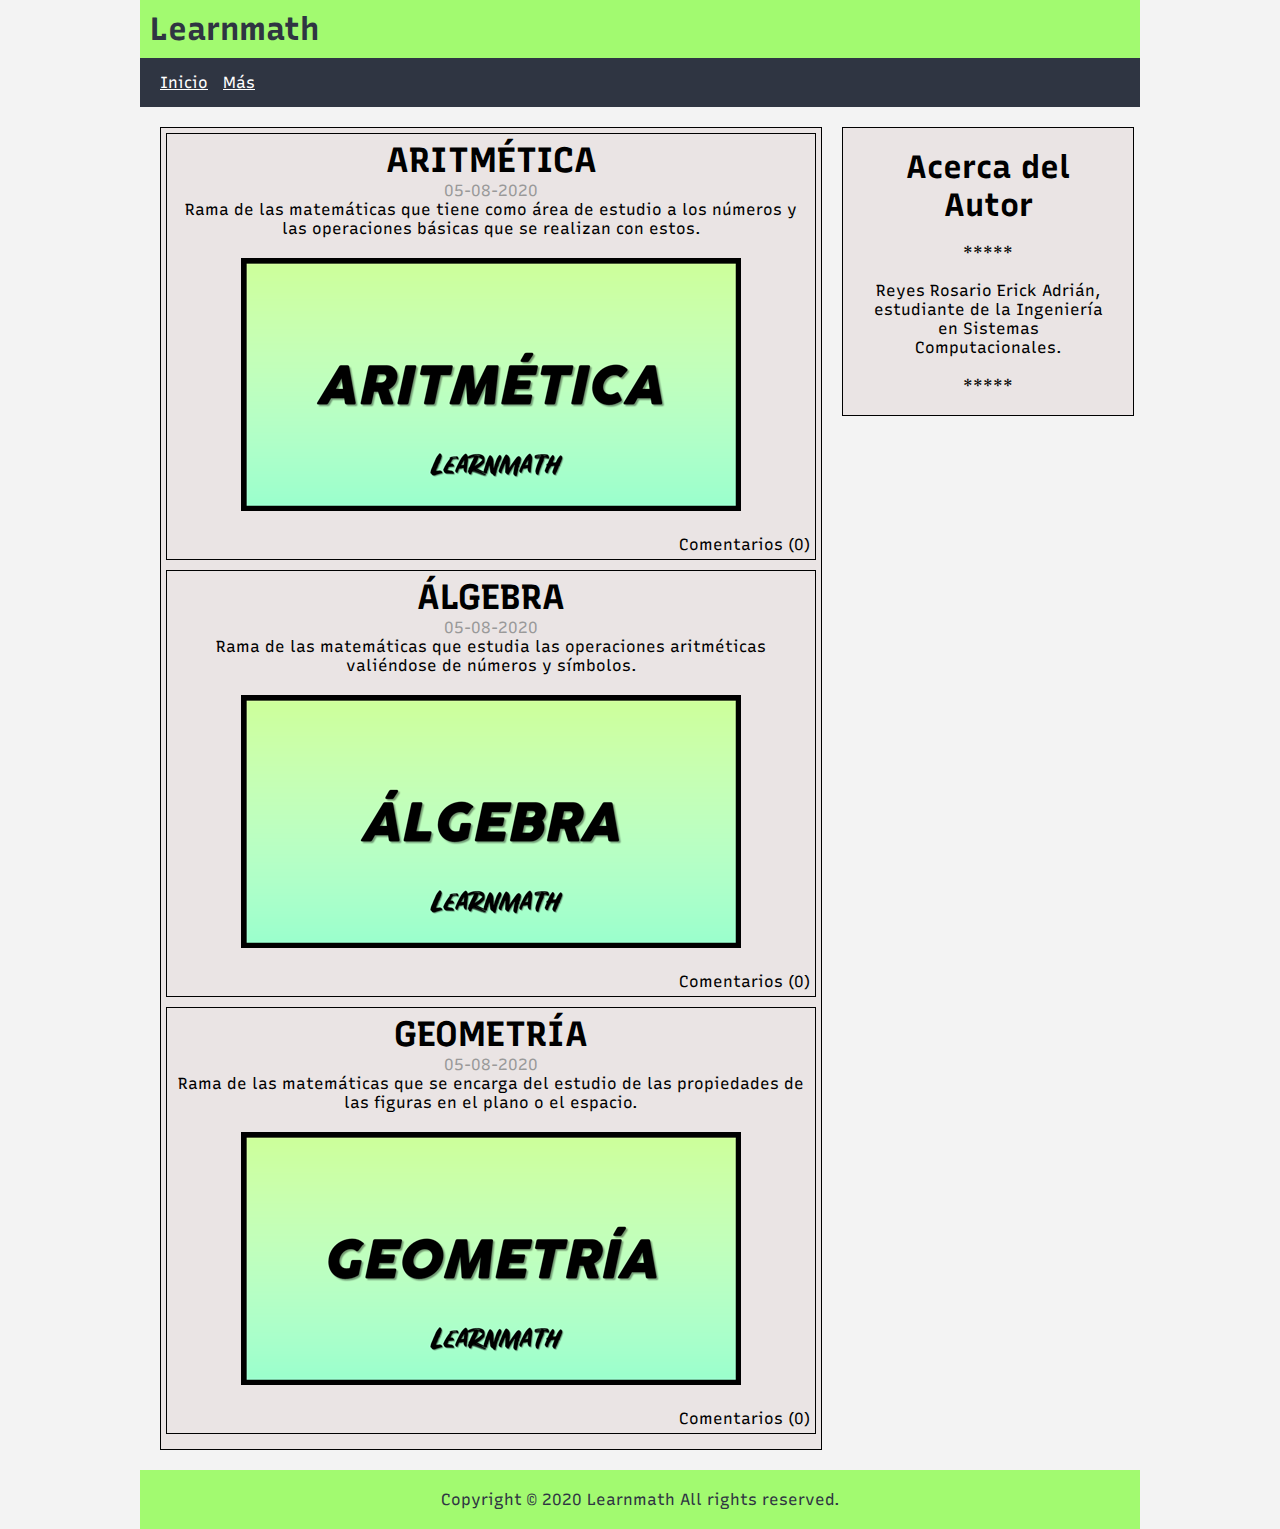
<file: Learnmath/index.html>
<!DOCTYPE html>
<html lang="en">
  <head>
    <meta charset="UTF-8" />
    <meta name="viewport" content="width=device-width, initial-scale=1.0" />
    <meta name="author" content="ErickAdrian" />
    <meta name="keywords" content="Mi primer sitio, sitio web" />
    <title>Learnmath | Aprende matemáticas fácilmente</title>
    <link rel="stylesheet" href="estilos.css" />
    <link
      href="https://fonts.googleapis.com/css2?family=Recursive:wght@300;500;900&display=swap"
      rel="stylesheet"
    />
    <link rel="shortcut icon" type="image/x-icon" href="img/favicon.ico" />
  </head>

  <body>
    <div class="agrupar">
      <header class="cabecera">
        <h1>Learnmath</h1>
      </header>

      <nav class="menu">
        <ul>
          <li><a href="index.html">Inicio</a></li>
          <li><a href="mas.html">Más</a></li>
        </ul>
      </nav>

      <section class="seccion">
        <article>
          <hgroup>
            <h1 class="titulos">ARITMÉTICA</h1>
          </hgroup>
          <time datetime="12-08-2020">05-08-2020</time>
          <p>
            Rama de las matemáticas que tiene como área de estudio a los números
            y las operaciones básicas que se realizan con estos.
          </p>
          <img src="img/aritmetica.png" alt="texto aritmetica" width="500" />
          <footer>
            <p>Comentarios (0)</p>
          </footer>
        </article>

        <article>
          <hgroup>
            <h1 class="titulos">ÁLGEBRA</h1>
          </hgroup>
          <time datetime="05-08-2020">05-08-2020</time>
          <p>
            Rama de las matemáticas que estudia las operaciones aritméticas
            valiéndose de números y símbolos.
          </p>
          <img src="img/algebra.png" alt="texto algebra" width="500" />
          <footer>
            <p>Comentarios (0)</p>
          </footer>
        </article>

        <article>
          <hgroup>
            <h1 class="titulos">GEOMETRÍA</h1>
          </hgroup>
          <time datetime="12-08-2020">05-08-2020</time>
          <p>
            Rama de las matemáticas que se encarga del estudio de las
            propiedades de las figuras en el plano o el espacio.
          </p>
          <img src="img/geometria.png" alt="texto geometria" width="500" />
          <footer>
            <p>Comentarios (0)</p>
          </footer>
        </article>
      </section>

      <aside class="infoautor">
        <h1>Acerca del Autor</h1>
        <br />
        <p>*****</p>
        <br />
        <p>
          Reyes Rosario Erick Adrián, estudiante de la Ingeniería en Sistemas
          Computacionales.
        </p>
        <br />
        <p>*****</p>
      </aside>

      <footer class="piepag">
        Copyright © 2020 Learnmath All rights reserved.
      </footer>
    </div>
  </body>
</html>
</file>
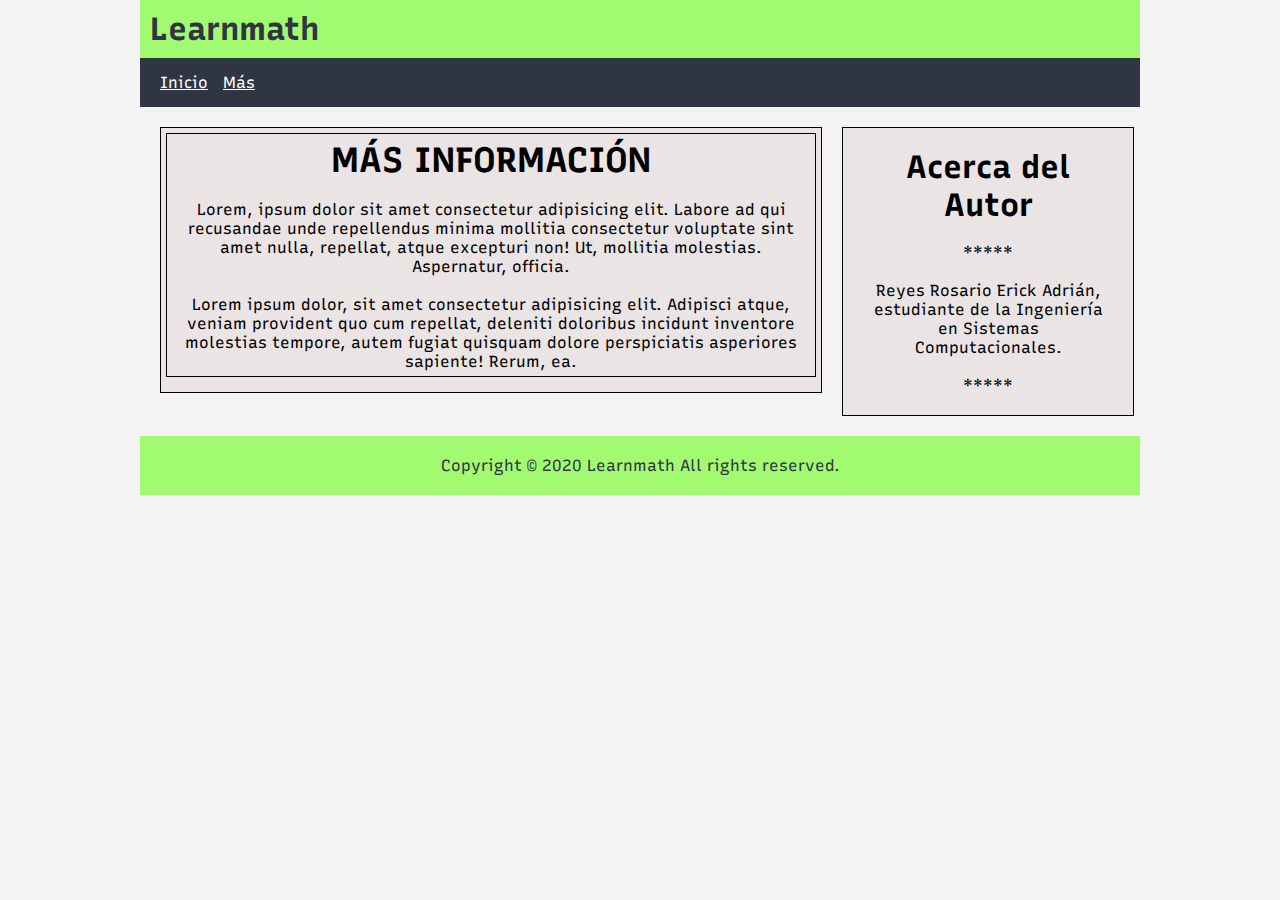
<file: Learnmath/mas.html>
<!DOCTYPE html>
<html lang="en">
  <head>
    <meta charset="UTF-8" />
    <meta name="viewport" content="width=device-width, initial-scale=1.0" />
    <meta name="author" content="ErickAdrian" />
    <meta name="keywords" content="Mi primer sitio, sitio web" />
    <title>Learnmath | Aprende matemáticas fácilmente</title>
    <link rel="stylesheet" href="estilos.css" />
    <link
      href="https://fonts.googleapis.com/css2?family=Recursive:wght@300;500;900&display=swap"
      rel="stylesheet"
    />
    <link rel="shortcut icon" type="image/x-icon" href="img/favicon.ico" />
  </head>

  <body>
    <div class="agrupar">
      <header class="cabecera">
        <h1>Learnmath</h1>
      </header>

      <nav class="menu">
        <ul>
          <li><a href="index.html">Inicio</a></li>
          <li><a href="mas.html">Más</a></li>
        </ul>
      </nav>

      <section class="seccion">
        <article>
          <hgroup>
            <h1 class="titulos">MÁS INFORMACIÓN</h1>
          </hgroup>
          <br />
          <p>
            Lorem, ipsum dolor sit amet consectetur adipisicing elit. Labore ad
            qui recusandae unde repellendus minima mollitia consectetur
            voluptate sint amet nulla, repellat, atque excepturi non! Ut,
            mollitia molestias. Aspernatur, officia.
          </p>
          <br />
          <p>
            Lorem ipsum dolor, sit amet consectetur adipisicing elit. Adipisci
            atque, veniam provident quo cum repellat, deleniti doloribus
            incidunt inventore molestias tempore, autem fugiat quisquam dolore
            perspiciatis asperiores sapiente! Rerum, ea.
          </p>
        </article>
      </section>

      <aside class="infoautor">
        <h1>Acerca del Autor</h1>
        <br />
        <p>*****</p>
        <br />
        <p>
          Reyes Rosario Erick Adrián, estudiante de la Ingeniería en Sistemas
          Computacionales.
        </p>
        <br />
        <p>*****</p>
      </aside>

      <footer class="piepag">
        Copyright © 2020 Learnmath All rights reserved.
      </footer>
    </div>
  </body>
</html>
</file>
<file: Learnmath/estilos.css>
* {
  margin: 0px;
  padding: 0px;
}

body {
  text-align: center;
  font-family: "Recursive", sans-serif;
  background: #F3F3F3;
}

.agrupar {
  width: 1000px;
  margin: auto;
}

.titulos {
  font-size: 35px;
}

.cabecera {
  background: #A2FA70;
  padding: 10px;
  color: #2F3542
}

.cabecera h1 {
  text-align: left;
}

.menu {
  background: #2F3542;
  padding: 10px 15px;
  text-align: left;
}

.menu ul li a{
    color: #FFFFFF;
}

.menu li {
  list-style: none;
  padding: 5px;
  font: 14px;
  display: inline-block;
}

.seccion {
  border: 1px solid black;
  margin: 20px;
  padding: 5px;
  width: 65%;
  float: left;
  background: #EAE4E4;
}

article {
  background: #EAE4E4;
  border: 1px solid black;
  padding: 5px;
  margin-bottom: 10px;
}

img {
  margin: 20px auto;
}

article footer {
  text-align: right;
}

time {
  color: #999999;
}

.infoautor {
  width: 25%;
  border: 1px solid black;
  float: left;
  margin: 20px 0;
  padding: 20px;
  background: #EAE4E4;
}

.piepag {
  clear: both;
  padding: 20px;
  background: #A2FA70;
  color: #2F3542;
}
</file>
